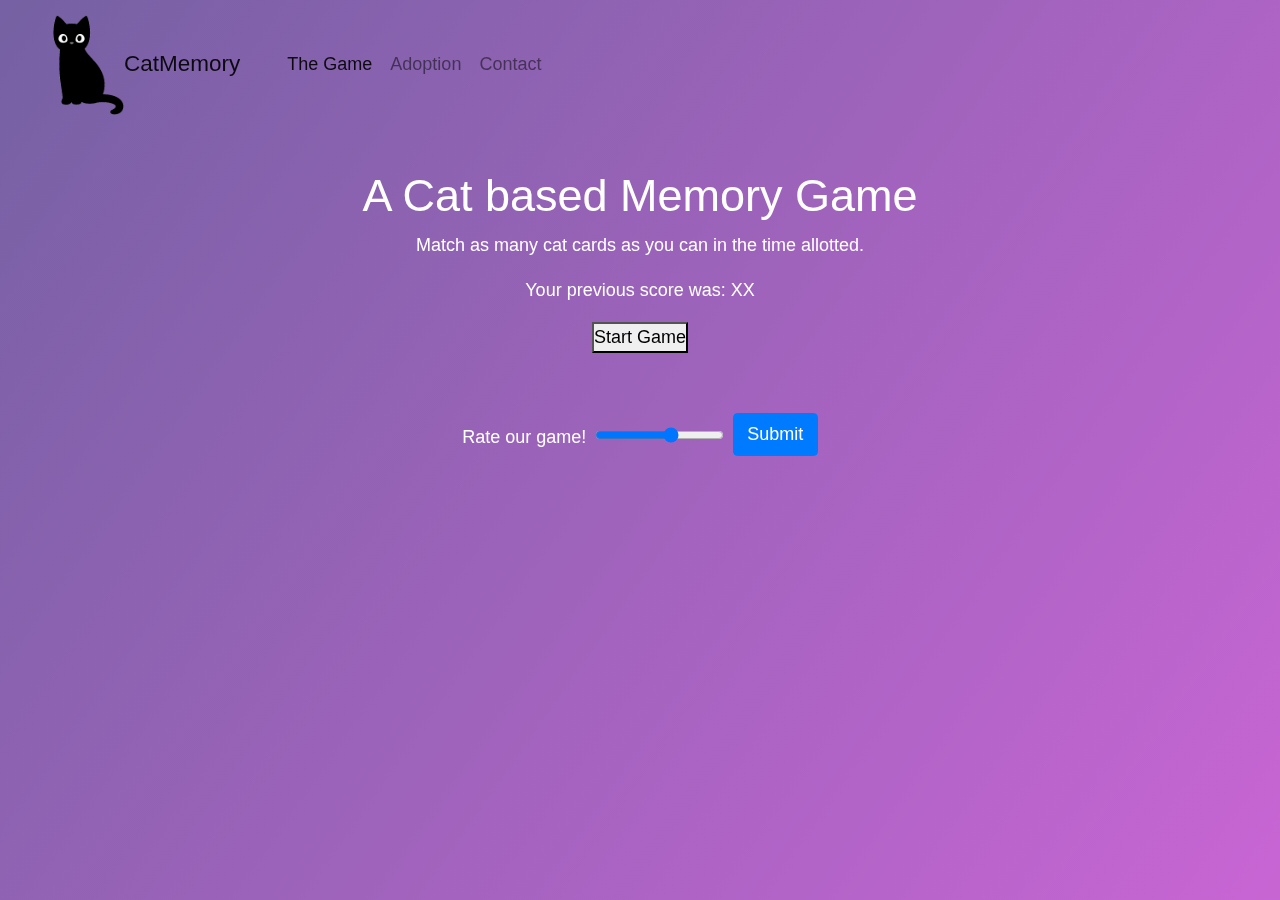
<file: index.html>
<!DOCTYPE html>
<html>
<head>
  <title>Responsive Web Design</title>
  <meta charset="UTF-8" />
  <meta name="viewport" content="width=device-width, initial-scale=1" />
  <!-- import fonts (google fonts) -->
  <link rel="preconnect" href="https://fonts.googleapis.com">
  <link rel="preconnect" href="https://fonts.gstatic.com" crossorigin>
  <link href="https://fonts.googleapis.com/css2?family=Merriweather&family=Rubik&display=swap" rel="stylesheet">
  <!-- import bootstrap -->
  <link rel="stylesheet" href="https://cdnjs.cloudflare.com/ajax/libs/twitter-bootstrap/4.5.0/css/bootstrap.min.css">
  <!-- import STYLES css file -->
  <link rel="stylesheet" type="text/css" href="./css/styles.css" />
  <link rel="stylesheet" type="text/css" href="./css/styles-bret.css" />
</head>
<body>
  <!-- Create a <canvas> element -->
  <canvas id="granim-canvas"></canvas>

  <nav class="navbar navbar-expand-lg navbar-light">
    <div class="container-fluid">

      <a class="navbar-brand" href="#"><img src="./img/catMemory_cat_logo.png" class="catLogo" alt="#">CatMemory</a>

      <button class="navbar-toggler" type="button" data-bs-toggle="collapse" data-bs-target="#navbarNavDropdown" aria-controls="navbarNavDropdown" aria-expanded="false" aria-label="Toggle navigation">
        <span class="navbar-toggler-icon"></span>
      </button>
      <div class="collapse navbar-collapse" id="navbarNavDropdown">
        <ul class="navbar-nav">
          <li class="nav-item">

            <a class="nav-link active" aria-current="page" href="#">The Game</a>
          </li>
          <li class="nav-item">
            <a class="nav-link" href="#">Adoption</a>
          </li>
          <li class="nav-item">
            <a class="nav-link" href="#">Contact</a>
          </li>
        </ul>
      </div>
    </div>
  </nav>

  <header>
    <h1>A Cat based Memory Game</h1>
    <p>Match as many cat cards as you can in the time allotted.</p>
    <p>Your previous score was: XX</p>
    <button type="submit">Start Game</button>
  </header>

  <main class="container">

    <div class="cards" id="theCards">

      

    </div>
  </main>

  <footer>
    <h3>
      <label for="customRange2" class="form-label">Rate our game!</label>
      <input type="range" class="form-range" min="0" max="5" id="customRange2">
      <button type="button" class="btn btn-primary">Submit</button>
    </h3>
  </footer>
    
<!-- Added link to the jQuery library -->
<script src="https://code.jquery.com/jquery-3.5.1.min.js"></script>


<!-- Only import SLIM if you are not loading jQuery independently -->
<!-- <script src="https://cdnjs.cloudflare.com/ajax/libs/jquery/3.5.1/jquery.slim.min.js"></script> -->

<!-- import POPPER for pop ups and BOOTSTRAP for bs.js -->
<script src="https://cdnjs.cloudflare.com/ajax/libs/popper.js/1.16.1/umd/popper.min.js"></script>
<script src="https://cdnjs.cloudflare.com/ajax/libs/twitter-bootstrap/4.5.0/js/bootstrap.min.js"></script>

<!-- import granimmin..js script -->
<script src="./js/granim.min.js"></script>

<!-- import granim.js appilication script -->
<script src="./js/script-granim.js"></script>

<!-- Import Javasctipt file 'script.js' -->
<script src="./js/script.js"></script>
<script src="./js/script-bret.js"></script>

</body>

</html>
</file>
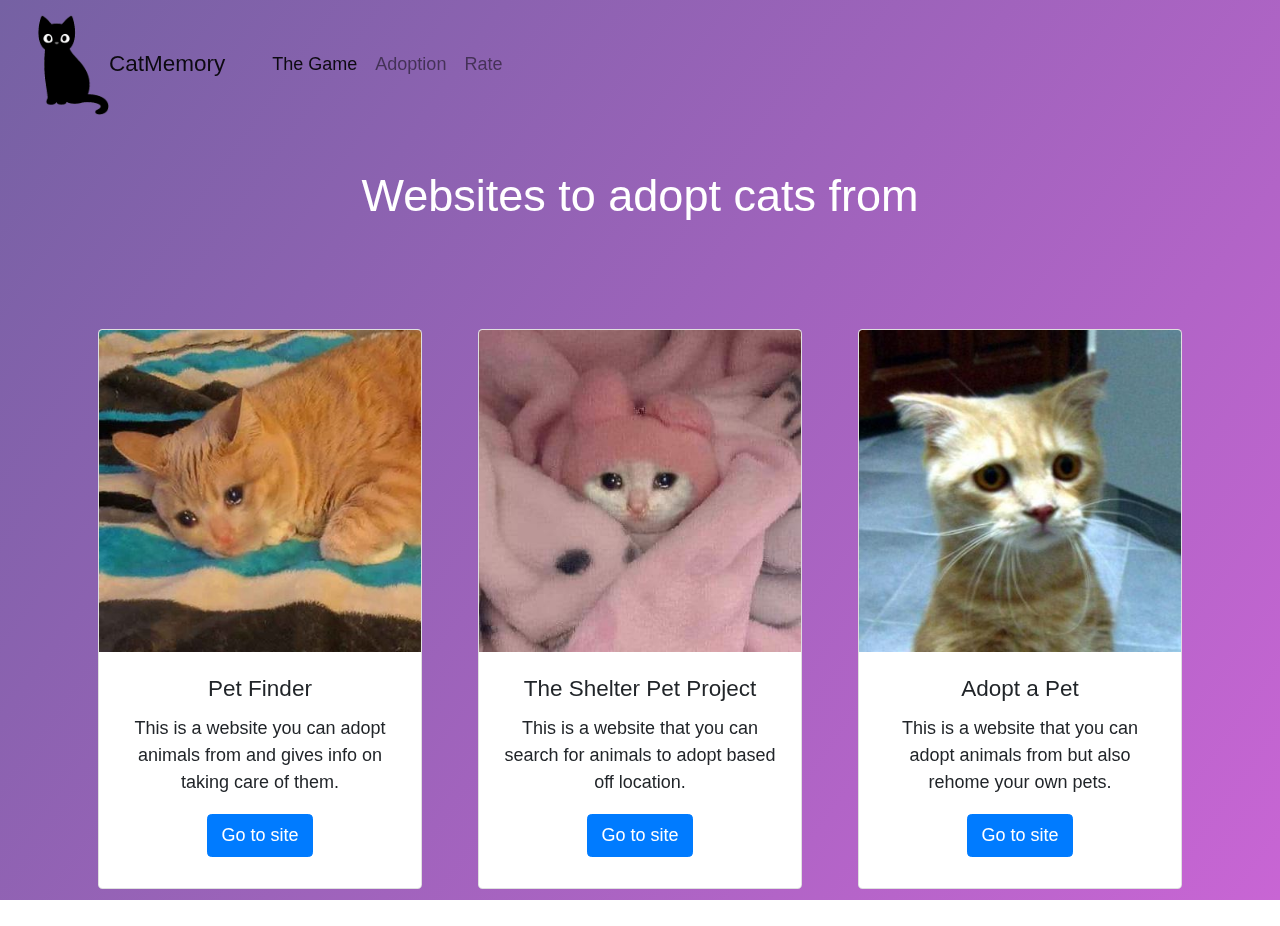
<file: adoption.html>
<!DOCTYPE html>
<html>
<head>
  <title>CatMemory</title>
  <link rel="icon" href="./img/catMemory_cat_logo.png">
  <meta charset="UTF-8" />
  <meta name="viewport" content="width=device-width, initial-scale=1" />
  <link rel="stylesheet" href="https://cdnjs.cloudflare.com/ajax/libs/twitter-bootstrap/4.5.0/css/bootstrap.min.css">
  <link rel="stylesheet" type="text/css" href="./css/styles.css" />
  <link rel="stylesheet" href="css/adoption.css">
</head>

<body>
<canvas id="granim-canvas"></canvas> 

  <nav class="navbar navbar-light navbar-expand-lg">
    <a href="#" class="navbar-brand"><img src="./img/catMemory_cat_logo.png" class="catLogo" alt="#">CatMemory</a>
    <button class="navbar-toggler" type="button" data-toggle="collapse" data-target="#navbarSupportedContent" aria-controls="#navbarSupportedContent" aria-expanded="false" aria-label="Toggle navigation">
        <span class="navbar-toggler-icon"></span>
    </button>
    <div class="collapse navbar-collapse" id="navbarSupportedContent">
        <ul class="navbar-nav">
            <li class="nav-item">
                <a class="nav-link active" aria-current="page" href="./index.html">The Game</a>
            </li>
            <li class="nav-item">
              <a class="nav-link" href="./adoption.html">Adoption</a>
            </li>
            <li class="nav-item">
              <a class="nav-link" href= "./index.html#footer" >Rate</a>
            </li>
        </ul>
    </div>
  </nav>
 

  <header>
    <h1>Websites to adopt cats from</h1>
  </header>

  <main>
    <div class="container">
    <div class="row">
  
      <div class="p-4 text-center col-12 col-lg-4">
        <div class="card" style="width: 18rem;">
          <img src="./img/sad-square.jpg" class="card-img-top" alt="sad cat 2">
            <div class="card-body">
              <h5 class="card-title">Pet Finder</h5>
              <p class="card-text">This is a website you can adopt animals from and gives info on taking care of them.</p>
              <a href="https://www.petfinder.com/" class="btn btn-primary">Go to site</a>
            </div>
        </div>
      </div>

      <div class="p-4 text-center col-12 col-lg-4">
        <div class="card" style="width: 18rem;">
          <img src="./img/sad-square2.jpg" class="card-img-top" alt="sad cat 2">
            <div class="card-body">
              <h5 class="card-title">The Shelter Pet Project</h5>
              <p class="card-text">This is a website that you can search for animals to adopt based off location.</p>
              <a href="https://theshelterpetproject.org/" class="btn btn-primary">Go to site</a>
            </div>
        </div>
      </div>

      <div class="p-4 text-center col-12 col-lg-4">
        <div class="card" style="width: 18rem;">
          <img src="./img/sad-cat3.jpg" class="card-img-top" alt="sad cat 3">
            <div class="card-body">
              <h5 class="card-title">Adopt a Pet</h5>
              <p class="card-text">This is a website that you can adopt animals from but also rehome your own pets.</p>
              <a href="https://adoptapet.com/" class="btn btn-primary">Go to site</a>
            </div>
        </div>
    </div>

    </div>
    </div>
  </main>

<!-- import granimmin..js script -->
<script src="./js/granim.min.js"></script>

<!-- import granim.js appilication script -->
<script src="./js/script-granim.js"></script>

</body>
</html>
</file>
<file: css/styles.css>
* {
  box-sizing: border-box;
  font-size: 18px;
  padding: 0;
  margin: 0;
}

body {
  font-family: Arial;
  margin: 0;
}

/* Granim.js CSS code START */
#granim-canvas {
  position: absolute;
  display: block;
  width: 100%;
  height: 100%;
  top: 0;
  right: 0;
  bottom: 0;
  left: 0;
  z-index: -1;
}
/* Granim.js CLOSE */

header {
  padding: 40px;
  text-align: center;
  /* background: #13293d; */
  color: #fff;
}

nav {
  display: flex;
  /* background-color: #d8a47f; */
}

nav a {
  color: #13293d;
  padding: 14px 20px;
  text-decoration: none;
  text-align: center;
}

main {
  display: flex;
  flex-wrap: wrap;
}

aside {
  flex: 1;
  /* background-color: #b9c6ae; */
  padding: 20px;
}

section {
  flex: 3;
  /* background-color: #fff; */
  padding: 20px;
}

.sample-img {
  /* background-color: #fff; */
  width: 100%;
  padding: 20px;
  height: 200px;
  border: 1px solid black;
}

footer {
  padding: 20px;
  text-align: center;
  /* background: #13293d; */
  color: #fff;
}

@media screen and (max-width: 768px) {
  /* Use flex-direction to stack the navbar, sidebar, and body */
  main,
  nav {
    flex-direction: column;
  }
  /* Make the sidebar stack below the body */
  aside {
    order: 2;
  }
  /* Change the header background */
  header {
    /* background: #772014; */
  }
  /* Change the navbar and footer background */
  nav,
  footer {
    /* background-color: #bb8588; */
  }
}
</file>
<file: css/styles-bret.css>
.row {
  padding-top: 16px;
  padding-bottom: 16px;
}
</file>
<file: css/adoption.css>
/* Granim.js CSS code START */
#granim-canvas {
    position: fixed;
    display: block;
    width: 100%;
    height: 100%;
    top: 0;
    right: 0;
    bottom: 0;
    left: 0;
    z-index: -1;
  }

header {
    text-align: center;
    font-size: larger;
}

.card {
  margin: 0 auto;
  float: none; 
  margin-bottom: 10px; 
  margin-top: 30px;
  width: 300px;
  height: 560px
}

.back {
  border-radius: 8px;
  color: rgb(170, 170, 170);
  box-shadow: 0 4px 4px 0 rgb(0, 0, 0);
  margin-left: -1400px;
}


@media screen and (max-width:995){
  .card {
    width: 100%;
  }
}
</file>
